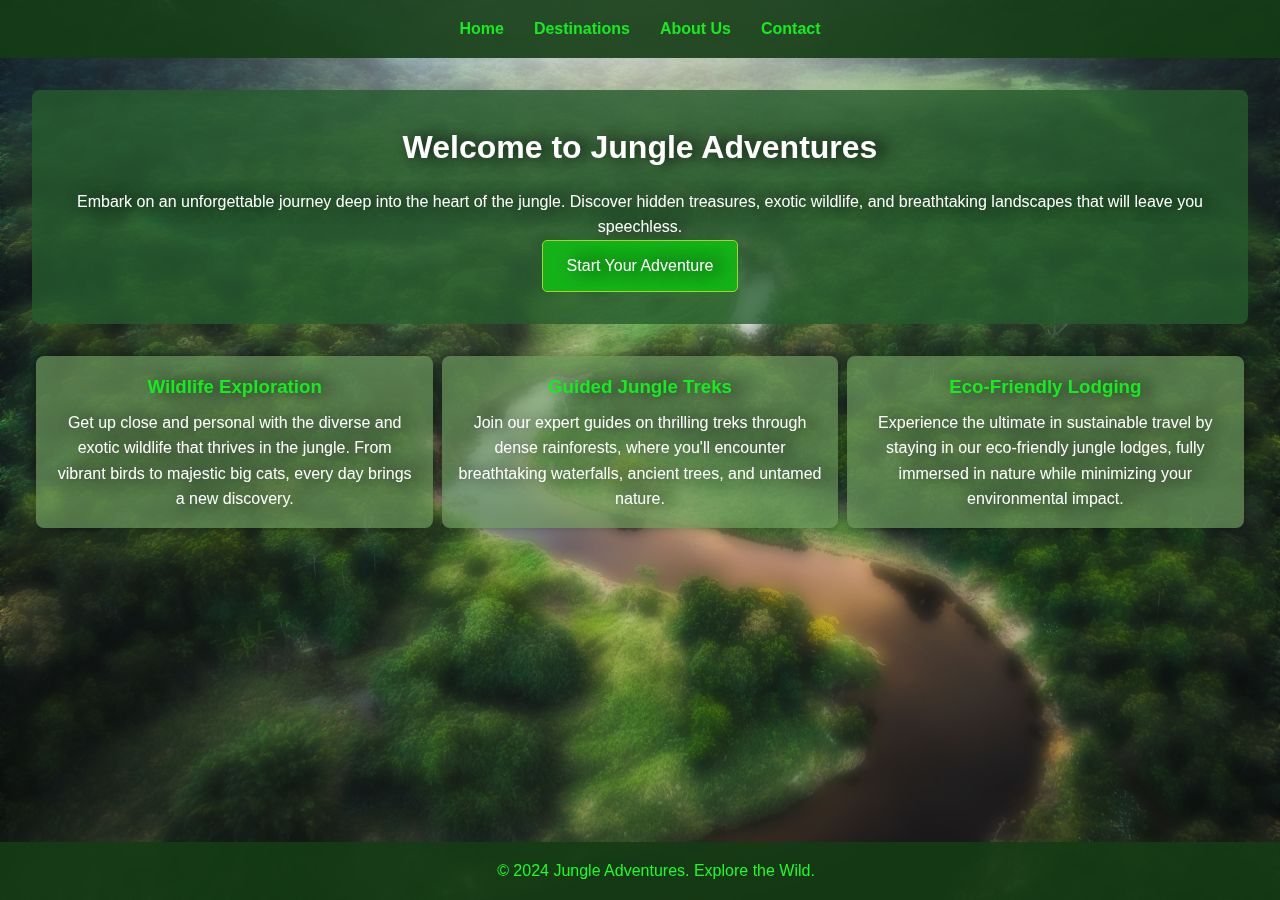
<file: index.html>
<!DOCTYPE html>
<html lang="en">
<head>
    <meta charset="UTF-8">
    <meta name="viewport" content="width=device-width, initial-scale=1.0">
    <title>Jungle Adventures - Explore the Wild</title>
    <link rel="stylesheet" href="styles.css">
   
</head>
<body>
    <div class="background-container"></div>
    <header>
        <nav>
            <ul>
                <li><a href="index.html">Home</a></li>
                <li><a href="destinations.html">Destinations</a></li>
                <li><a href="about.html">About Us</a></li>
                <li><a href="contact.html">Contact</a></li>
            </ul>
        </nav>
    </header>

    <main>
        <section id="hero">
            <h1>Welcome to Jungle Adventures</h1>
            <p>Embark on an unforgettable journey deep into the heart of the jungle. Discover hidden treasures, exotic wildlife, and breathtaking landscapes that will leave you speechless.</p>
            <a href="destinations.html" class="btn">Start Your Adventure</a>
        </section>

        <section id="features">
            <div class="feature">
                <h3>Wildlife Exploration</h3>
                <p>Get up close and personal with the diverse and exotic wildlife that thrives in the jungle. From vibrant birds to majestic big cats, every day brings a new discovery.</p>
            </div>
            <div class="feature">
                <h3>Guided Jungle Treks</h3>
                <p>Join our expert guides on thrilling treks through dense rainforests, where you'll encounter breathtaking waterfalls, ancient trees, and untamed nature.</p>
            </div>
            <div class="feature">
                <h3>Eco-Friendly Lodging</h3>
                <p>Experience the ultimate in sustainable travel by staying in our eco-friendly jungle lodges, fully immersed in nature while minimizing your environmental impact.</p>
            </div>
        </section>
    </main>

    <footer>
        <p>&copy; 2024 Jungle Adventures. Explore the Wild.</p>
    </footer>
</body>
</html>
</file>
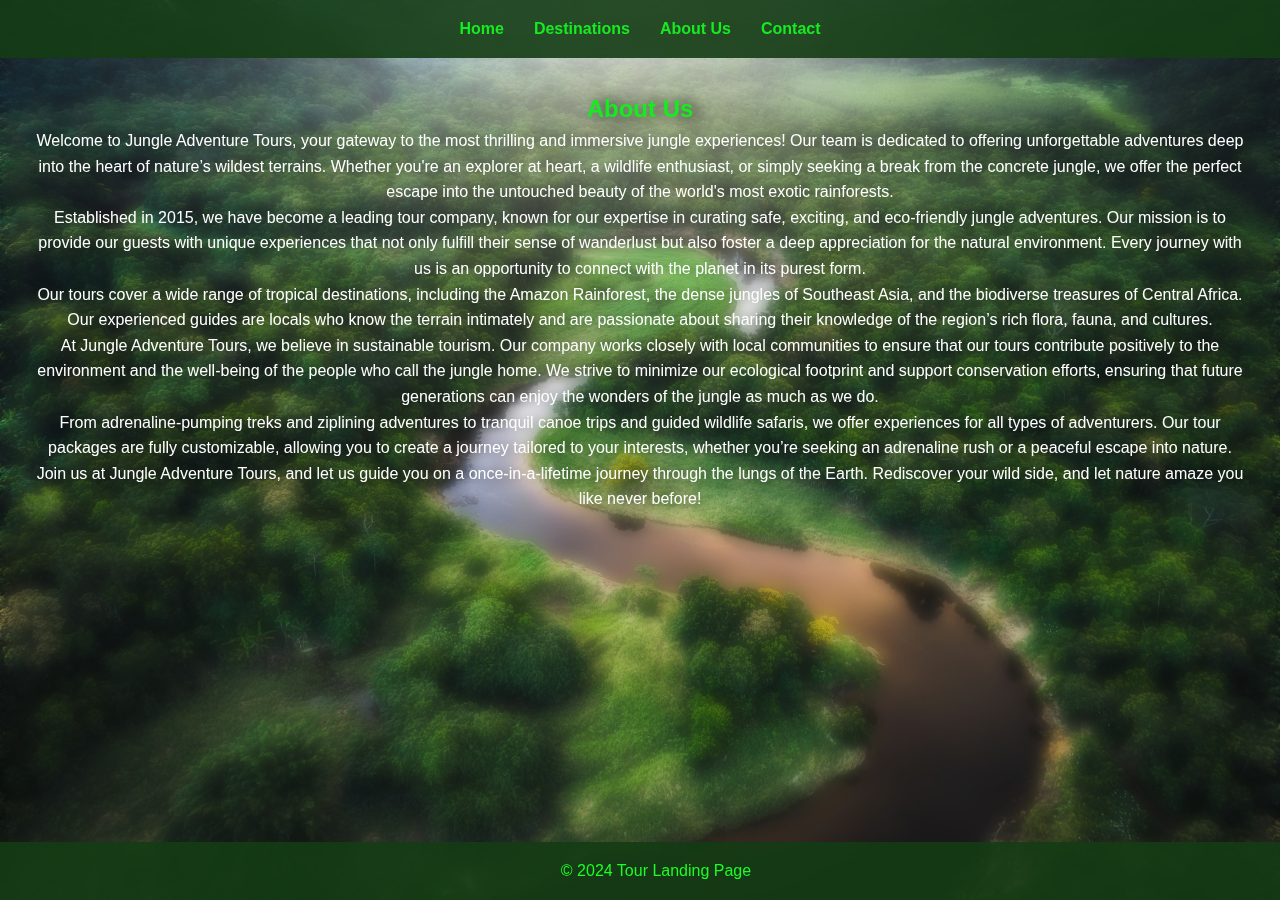
<file: about.html>
<!DOCTYPE html>
<html lang="en">
<head>
    <meta charset="UTF-8">
    <meta name="viewport" content="width=device-width, initial-scale=1.0">
    <title>About Us - Tour Landing Page</title>
    <link rel="stylesheet" href="styles.css">
</head>
<body>
    <div class="background-container"></div>
    <header>
        <nav>
            <ul>
                <li><a href="index.html">Home</a></li>
                <li><a href="destinations.html">Destinations</a></li>
                <li><a href="about.html">About Us</a></li>
                <li><a href="contact.html">Contact</a></li>
            </ul>
        </nav>
    </header>
    <main>
        <section id="about">
            <h2>About Us</h2>
            <p>
                Welcome to Jungle Adventure Tours, your gateway to the most thrilling and immersive jungle experiences! Our team is dedicated to offering unforgettable adventures deep into the heart of nature’s wildest terrains. Whether you're an explorer at heart, a wildlife enthusiast, or simply seeking a break from the concrete jungle, we offer the perfect escape into the untouched beauty of the world's most exotic rainforests.
            </p>
            <p>
                Established in 2015, we have become a leading tour company, known for our expertise in curating safe, exciting, and eco-friendly jungle adventures. Our mission is to provide our guests with unique experiences that not only fulfill their sense of wanderlust but also foster a deep appreciation for the natural environment. Every journey with us is an opportunity to connect with the planet in its purest form.
            </p>
            <p>
                Our tours cover a wide range of tropical destinations, including the Amazon Rainforest, the dense jungles of Southeast Asia, and the biodiverse treasures of Central Africa. Our experienced guides are locals who know the terrain intimately and are passionate about sharing their knowledge of the region’s rich flora, fauna, and cultures.
            </p>
            <p>
                At Jungle Adventure Tours, we believe in sustainable tourism. Our company works closely with local communities to ensure that our tours contribute positively to the environment and the well-being of the people who call the jungle home. We strive to minimize our ecological footprint and support conservation efforts, ensuring that future generations can enjoy the wonders of the jungle as much as we do.
            </p>
            <p>
                From adrenaline-pumping treks and ziplining adventures to tranquil canoe trips and guided wildlife safaris, we offer experiences for all types of adventurers. Our tour packages are fully customizable, allowing you to create a journey tailored to your interests, whether you’re seeking an adrenaline rush or a peaceful escape into nature.
            </p>
            <p>
                Join us at Jungle Adventure Tours, and let us guide you on a once-in-a-lifetime journey through the lungs of the Earth. Rediscover your wild side, and let nature amaze you like never before!
            </p>
        </section>
    </main>
    <footer>
        <p>&copy; 2024 Tour Landing Page</p>
    </footer>
</body>
</html>
</file>
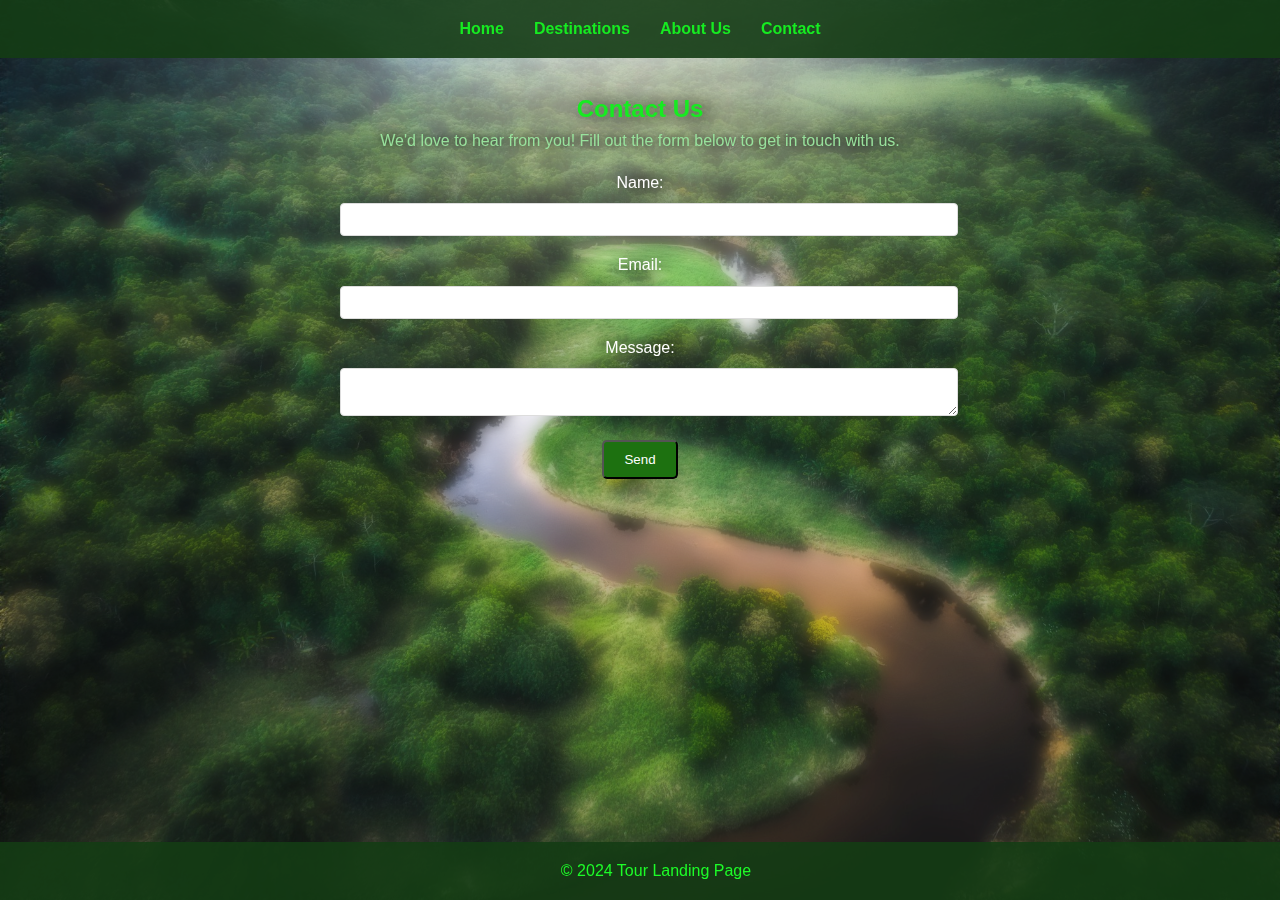
<file: contact.html>
<!DOCTYPE html>
<html lang="en">
<head>
    <meta charset="UTF-8">
    <meta name="viewport" content="width=device-width, initial-scale=1.0">
    <title>Contact Us - Tour Landing Page</title>
    <link rel="stylesheet" href="styles.css">
</head>
<body>
    <div class="background-container"></div>
    <header>
        <nav>
            <ul>
                <li><a href="index.html">Home</a></li>
                <li><a href="destinations.html">Destinations</a></li>
                <li><a href="about.html">About Us</a></li>
                <li><a href="contact.html">Contact</a></li>
            </ul>
        </nav>
    </header>
    <main>
        <section id="contact">
            <h2>Contact Us</h2>
            <p>We'd love to hear from you! Fill out the form below to get in touch with us.</p>
            <form action="mailto:your-email@example.com" method="post" enctype="text/plain">
                <label for="name">Name:</label>
                <input type="text" id="name" name="name" required>
                <label for="email">Email:</label>
                <input type="email" id="email" name="email" required>
                <label for="message">Message:</label>
                <textarea id="message" name="message" required></textarea>
                <button type="submit">Send</button>
            </form>
        </section>
    </main>
    <footer>
        <p>&copy; 2024 Tour Landing Page</p>
    </footer>
</body>
</html>
</file>
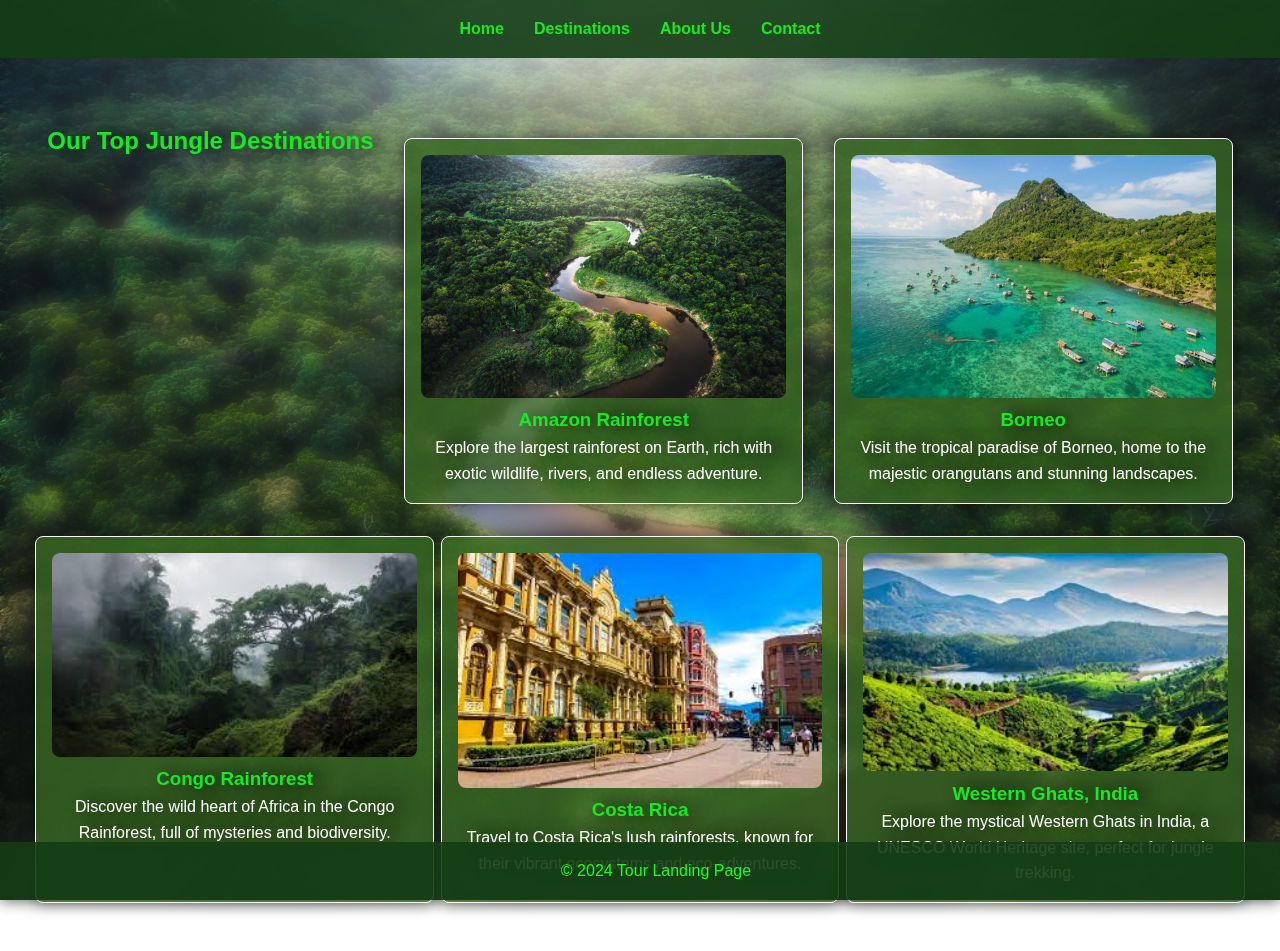
<file: destinations.html>
<!DOCTYPE html>
<html lang="en">
<head>
    <meta charset="UTF-8">
    <meta name="viewport" content="width=device-width, initial-scale=1.0">
    <title>Destinations - Tour Landing Page</title>
    <link rel="stylesheet" href="styles.css">
  
</head>
<body>
    <div class="background-container"></div>
    <header>
        <nav>
            <ul>
                <li><a href="index.html">Home</a></li>
                <li><a href="destinations.html">Destinations</a></li>
                <li><a href="about.html">About Us</a></li>
                <li><a href="contact.html">Contact</a></li>
            </ul>
        </nav>
    </header>
    <main>
        <section id="destinations">
            <h2>Our Top Jungle Destinations</h2>
            <div class="destination">
                <img src="Amazon Rainforest.jpg" alt="Amazon Jungle">
                <h3>Amazon Rainforest</h3>
                <p>Explore the largest rainforest on Earth, rich with exotic wildlife, rivers, and endless adventure.</p>
            </div>
            <div class="destination">
                <img src="Borneo2.jpg" alt="Borneo Jungle">
                <h3>Borneo</h3>
                <p>Visit the tropical paradise of Borneo, home to the majestic orangutans and stunning landscapes.</p>
            </div>
            <div class="destination">
                <img src="Congo Rainforest.jpeg" alt="Congo Jungle">
                <h3>Congo Rainforest</h3>
                <p>Discover the wild heart of Africa in the Congo Rainforest, full of mysteries and biodiversity.</p>
            </div>
            <div class="destination">
                <img src="Costa Rica.jpeg" alt="Costa Rica Jungle">
                <h3>Costa Rica</h3>
                <p>Travel to Costa Rica's lush rainforests, known for their vibrant ecosystems and eco-adventures.</p>
            </div>
            <div class="destination">
                <img src="Western Ghats, India.jpeg" alt="India Jungle">
                <h3>Western Ghats, India</h3>
                <p>Explore the mystical Western Ghats in India, a UNESCO World Heritage site, perfect for jungle trekking.</p>
            </div>
        </section>
    </main>
    <footer>
        <p>&copy; 2024 Tour Landing Page</p>
    </footer>
</body>
</html>
</file>
<file: styles.css>
/* Reset some default styles */
body, h1, h2, h3, p, ul, li, form {
    margin: 0;
    padding: 0;
    box-sizing: border-box;
}


body {
    font-family: Arial, sans-serif;
    line-height: 1.6;
    background-image: url('Amazon\ Rainforest.jpg'); 
    background-size: cover;
    background-attachment: fixed;
    background-position: center;
    color: #156C1A; 
   
}

.background-container {
    position: fixed;
    top: 0;
    left: 0;
    width: 100%;
    height: 100%;
    background-image: url('Amazon Rainforest.jpg'); 
    background-size: cover;
    background-position: center;
    filter: blur(8px); 
    z-index: -1; 
    opacity: 0.8; 
}
header {
    background: rgba(20, 60, 20, 0.9); 
    color: #A3E035; 
    padding: 1rem;
}

nav ul {
    list-style: none;
    display: flex;
    justify-content: center;
}

nav ul li {
    margin: 0 15px;
}

nav ul li a {
    color: #16eb21;
    text-decoration: none;
    font-weight: bold;
}

nav ul li a:hover {
    text-decoration: underline;
}

main {
    padding: 2rem;
    text-align: center;
}

#hero {
    background: rgba(38, 91, 45, 0.8); 
    padding: 2rem;
    border-radius: 8px;
    color: #FFFFFF; /* White text for contrast */
    text-shadow: 8px 0px 17px #000000
}

#hero h1 {
    margin-bottom: 1rem;
}

/* Jungle-themed feature section */
#features {
    display: flex;
    justify-content: space-around;
    margin-top: 2rem;
}

.feature {
    background: rgba(108, 152, 92, 0.7); 
    padding: 1rem;
    border-radius: 8px;
    width: 30%;
    box-shadow: 0 0 10px rgba(0, 0, 0, 0.3);
}

.feature h3 {
    margin-bottom: 0.5rem;
    color: #16eb21; 
    text-shadow: 8px 0px 17px #000000
}
.feature p{
    color: #FFFFFF;
    text-shadow: 8px 0px 17px #000000

}
#destinations {
    display: flex;
    flex-wrap: wrap;
    justify-content: space-around;
    margin-top: 2rem;
}
#destinations h2 {
    color: #16eb21;
    text-shadow: 8px 0px 17px #000000
}
/* Destination cards with jungle colors */
.destination {
    background: rgba(56, 102, 35, 0.8);
    padding: 1rem;
    border-radius: 8px;
    width: 30%;
    margin: 1rem 0;
    box-shadow: 0 0 15px rgba(0, 0, 0, 0.5);
    border: 1px solid #fff;
}
.destination h3{
    color: #16eb21;
    text-shadow: 8px 0px 17px #000000
}
.destination p{
    color: #FFFFFF;
    text-shadow: 8px 0px 17px #000000
}
.destination img {
    width: 100%;
    border-radius: 8px;
}

/* Form styling */
form {
    max-width: 600px;
    margin: 0 auto;
}

form label {
    display: block;
    margin-top: 1rem;
    color: #A3E035; /* Jungle green */
}

form input, form textarea {
    width: 100%;
    padding: 0.5rem;
    margin-top: 0.5rem;
    border: 1px solid #ddd;
    border-radius: 4px;
}

form button {
    display: inline-block;
    padding: 10px 20px;
    color: #fff;
    background: #1d7110; /* Dark jungle green button */
    
    border-radius: 5px;
    margin-top: 1rem;
    cursor: pointer;
}

form button:hover {
    background: #1f771c;
    color: rgba(245, 245, 245, 0.8);
}

footer {
    background: rgba(20, 60, 20, 0.9); /* Dark jungle green */
    color: #1dfc28;
    padding: 1rem;
    text-align: center;
    position: fixed;
    bottom: 0;
    width: 100%;
}

.btn {
    background-color: #14b119; /* Bright jungle green button */
    color: #fff;
    border: 1px solid #9cd92b;
    padding: 12px 24px;
    text-align: center;
    border-radius: 5px;
    text-decoration: none;
    display: inline-block;
}

.btn:hover {
    background-color: #3E8E41;
}

#about h2{
    color: #16eb21;
    text-shadow: 8px 0px 17px #000000
}
#about p{
    color: #FFFFFF;
    text-shadow: 8px 0px 17px #000000
}
#contact h2{
    color: #16eb21;
    text-shadow: 8px 0px 17px #000000
}
#contact p{
    color: #98e19c;
    text-shadow: 0 0 8px #000;
}
#contact label {
    color: #FFFFFF;
    text-shadow: 8px 0px 17px #000000
}
</file>
